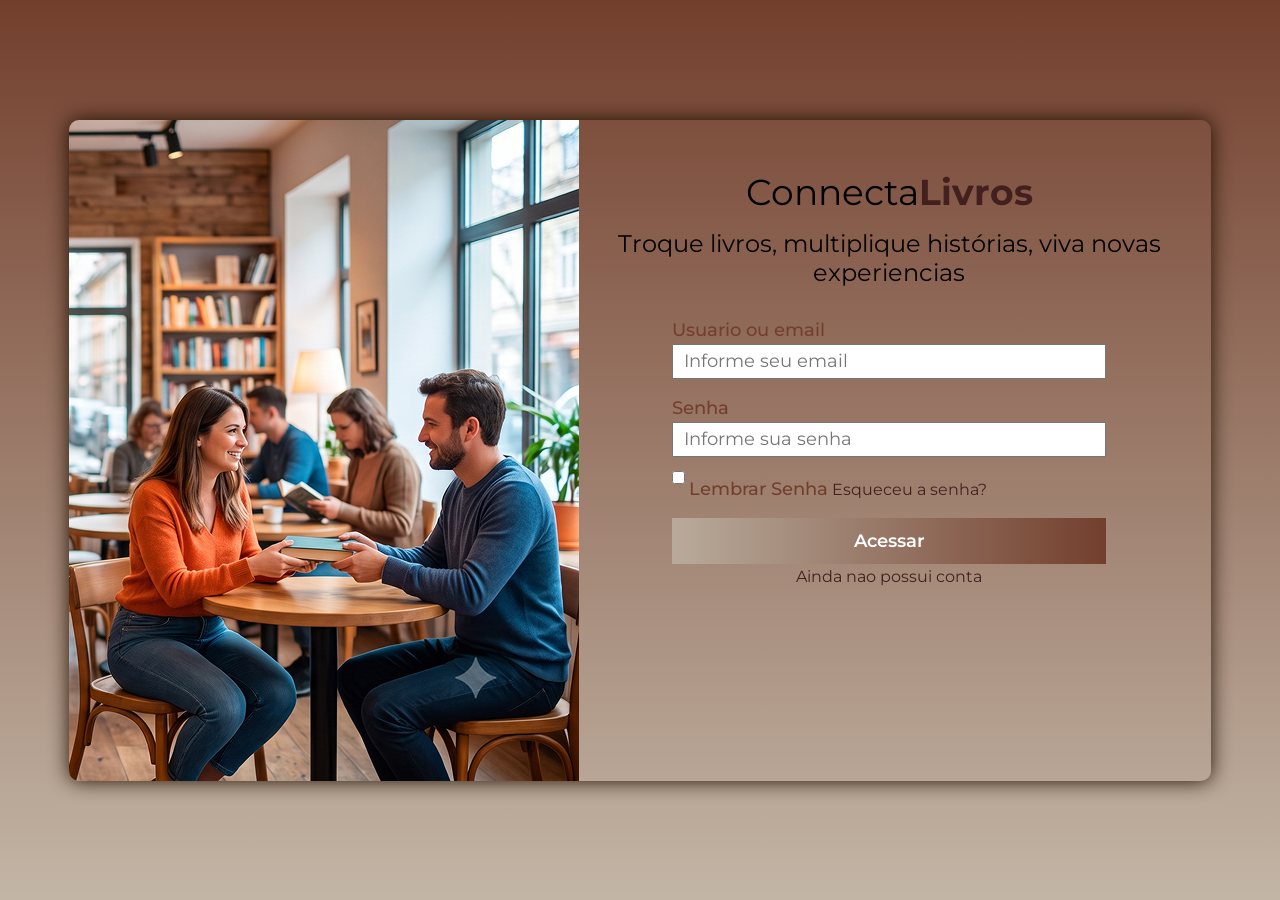
<file: login.html>
<!DOCTYPE html>
<html lang="pt-br">
<head>
    <meta charset="UTF-8">
    <meta name="viewport" content="width=device-width, initial-scale=1.0">
    <link rel="stylesheet" href="login.css">
    <title>Área de Login</title>
</head>
<body>

    <main>

        <section class="sessao-imagem">
            <img src="img-livros/tela-login.png" alt="Casal numa livraria">
        </section>
        
        <section class="sessao-login">
            <div class="area-titulo">
                <h1>Connecta<span>Livros</span></h1>
                <h2>Troque livros, multiplique histórias, viva novas experiencias</h2>
            </div>

            <form action="#" method="post" id="form-login">
                <label for="email">Usuario ou email</label>
                <input type="text" id="email" placeholder="Informe seu email">

                <label for="senha">Senha</label>
                <input type="password" id="senha" placeholder="Informe sua senha">

                <div class="link-senha">
                    <input type="checkbox" id="lembrar-senha">
                    <label for="lembrar-senha">Lembrar Senha</label>

                    <a href="#" id="esqueceu-senha">Esqueceu a senha? </a>
                </div>

                <button id="btn-acessar">Acessar</button>
                <a href="#" id="link-nao-conta"> Ainda nao possui conta</a>


            </form>
        </section>


    </main>

    
</body>
</html>
</file>
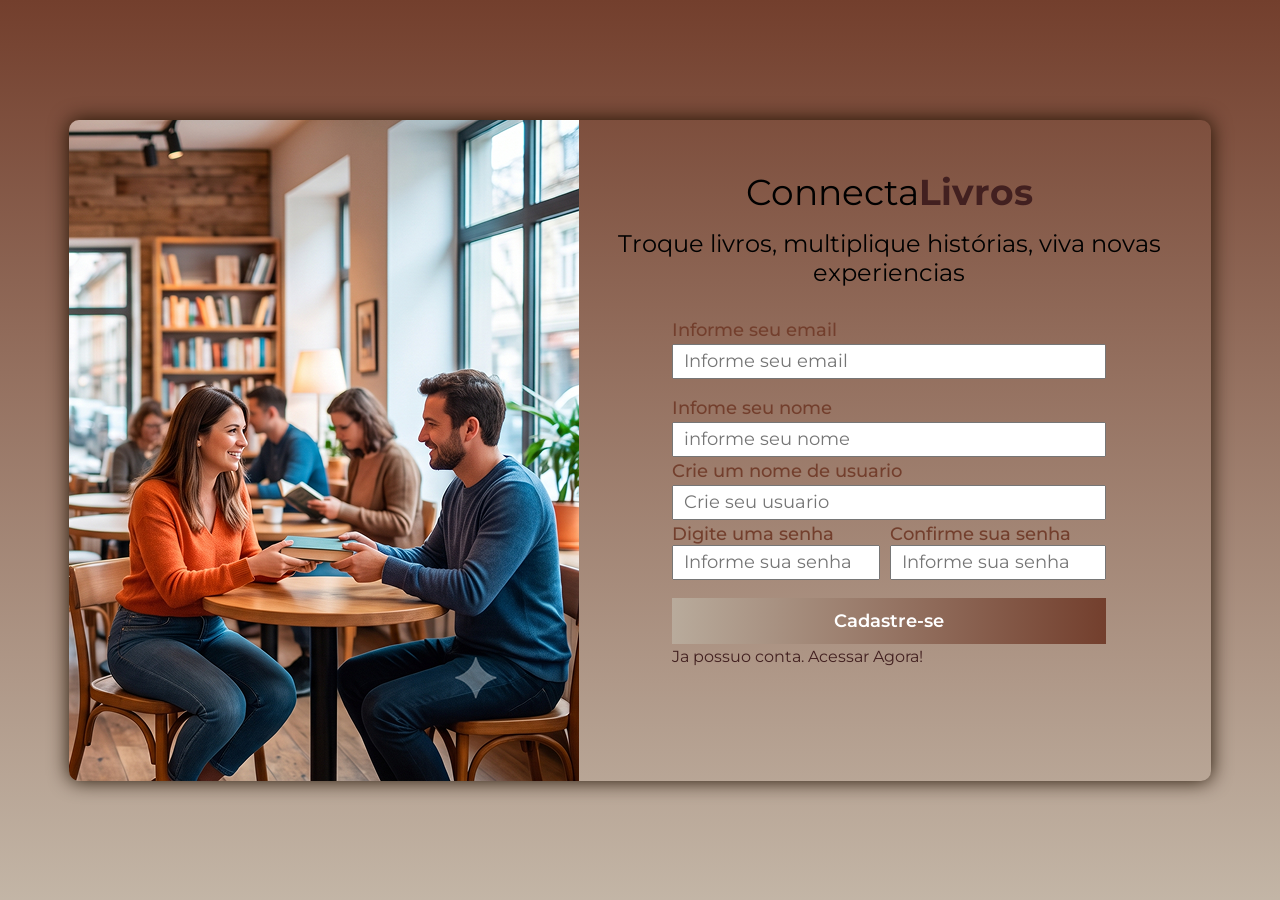
<file: pagina_cadastro.html>
<!DOCTYPE html>
<html lang="pt-br">
<head>
    <meta charset="UTF-8">
    <meta name="viewport" content="width=device-width, initial-scale=1.0">
    <link rel="stylesheet" href="pagina_cadastro.css">
    <title>Cadastro</title>
</head>
<body>

    <main>

        <section class="sessao-imagem">
            <img src="img-livros/tela-login.png" alt="Casal numa livraria">
        </section>
        
        <section class="sessao-login">
            <div class="area-titulo">
                <h1>Connecta<span>Livros</span></h1>
                <h2>Troque livros, multiplique histórias, viva novas experiencias</h2>
            </div>

            <form action="#" method="post" id="form-login">
                <label for="email">Informe seu email</label>
                <input type="text" id="email" placeholder="Informe seu email">

                 <label for="nome">Infome seu nome</label>
                <input type="text" id="nome" placeholder="informe seu nome">

                <label for="user">Crie um nome de usuario</label>
                <input type="text" id="user" placeholder="Crie seu usuario">

            
                <div class="area-senha">
                    <div>
                        <label for="senha">Digite uma senha</label>
                        <input type="password" id="senha" placeholder="Informe sua senha">
                    </div>
                    <div>
                        <label for="confirma-senha">Confirme sua senha</label>
                        <input type="password" id="confirma-senha" placeholder="Informe sua senha">     
                    </div>
                </div>

                <button id="btn-acessar">Cadastre-se</button>
                <a href="#" id="link-ja-conta"> Ja possuo conta. Acessar Agora!</a>


            </form>
        </section>


    </main>

    
</body>
</html>
</file>
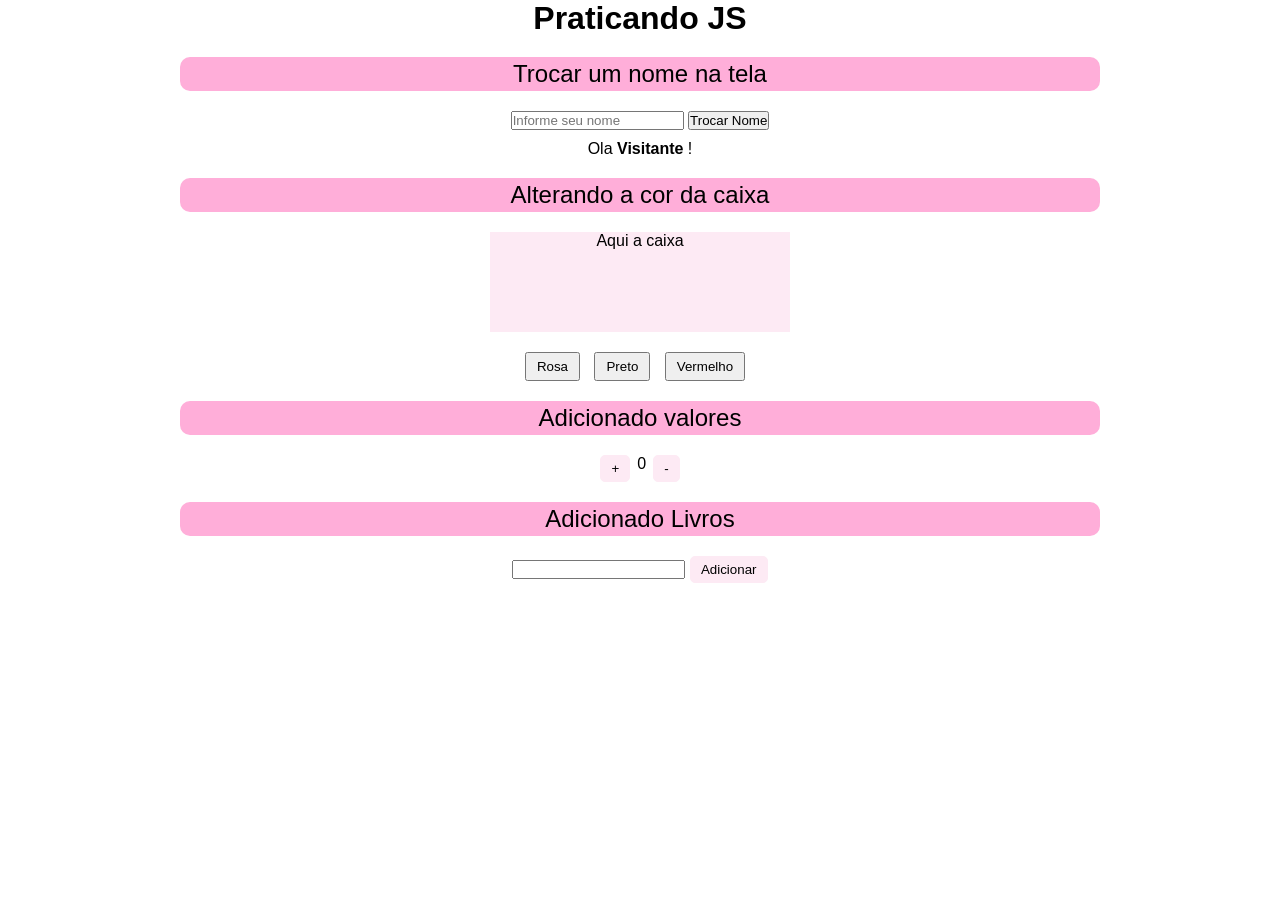
<file: praticando js/home.html>
<!DOCTYPE html>
<html lang="pt-br">
<head>
    <meta charset="UTF-8">
    <meta name="viewport" content="width=device-width, initial-scale=1.0">
    <link rel="stylesheet" href="home.css">
    <title>Praticando Java Script</title>
</head>
<body>

    <main>

        <h1>Praticando JS</h1>
        
   
    <section>

        <h2>Trocar um nome na tela</h2>
        <input type="text" id="nome-entrada" placeholder="Informe seu nome">
        <button id="btn-troca"> Trocar Nome</button>
        <p>Ola <b id="nome-saida"> Visitante </b>!</p>

    </section>

    <section>
        <h2>Alterando a cor da caixa </h2>
        <div id="caixa">Aqui a caixa </div>
        <button id="btn_rosa" class="btn"> Rosa</button>
        <button id="btn_preto" class="btn"> Preto</button>
        <button id="btn_vermelho" class="btn"> Vermelho</button>

    </section>

    <h2>Adicionado valores </h2>
    <section class="area_add_sub">
        <button id="btn_mais"> + </button>
        <p id="valor_real"> 0 </p>
        <button id="btn_menos"> - </button>

    </section>    

    <h2>Adicionado Livros </h2>
    <section class="area_livros">
        <input type="text" id="nome_livros">
        <button id="adiciona_livros"> Adicionar </button>
        <ul id="lista_livros">

        </ul>

    </section>

     </main>
    

        

<script src="script.js"></script>




    
</body>
</html>
</file>
<file: login.css>
@import url(style.css);

*{
    box-sizing: border-box;
}

body{
    background-image: linear-gradient(#733F2D, rgba(83, 44, 0, 0.35));
    width: 100vw;
    height: 100vh;
    display: flex;
    align-items: center;
    justify-content: center;


}

:root{
    --marrom-principal: #733F2D;
    --marrom-claro: #7a5a4f;
    --marrom-escuro: #251712;
    --marrom-avermelhado:#422020;
    --bege:#a77d7d;


}


main{
    width: 1142px;
    height: 661px;
    display: flex;
    box-shadow: 0px 0px 20px #1f1000;
    border-radius: 10px;
    
    
}

img{
    
    border-radius: 10px 0 0  10px;
}


.sessao-imagem{
    width: 510px;
    height: 661px;
    display: flex;
    justify-content: center;
    align-items: center;
}

.sessao-login{
    height: 673px;
    width: 620px ;
    display: flex;
    align-items: center;
    flex-direction: column;

}

.area-titulo{
    text-align: center;
}

.area-titulo h1, span{
    font-size: 36px;
    padding-bottom: 5px;
}


.area-titulo h2{
    font-size: 24px;
}

form{
    display: flex;
    flex-direction: column;
    width: 434px;
    gap: 3px;
    margin-top: 32px;
}

form input{
    height: 35px;
    padding: 5px 10px;
    font-size: 18px;
}

#email{
    margin-bottom: 15px;
}

button{ 
    margin-top: 15px;
    padding: 12px;
    font-size: 18px;
    background-image: linear-gradient( to left, #733F2D, rgba(83, 44, 0, 0.35));
    border: none;
    color: #FFF;
    font-size: 18px;
    font-weight: 600;
}

form label{
    color: #733F2D;
    font-size: 18px;
    font-weight: 500;
}

.links-senha{
    display: flex;
    align-items: center;
    justify-content: space-between;

}

.links-senha label {
    position: relative;
    right: 75px;
}

.links-senha label, input, a{
    color: #422020;
}

section a:hover{
    color: #422020;
    font-weight: 600;
}

#link-nao-conta{
    text-align: center;
}
</file>
<file: pagina_cadastro.css>
@import url(login.css);

.area-senha{

    display: flex;
    gap: 10px;

}

.area-senha input{
    width: 100%;
}
</file>
<file: praticando js/home.css>
*{

    margin: 0;
    padding: 0;
    font-family: 'Franklin Gothic Medium', 'Arial Narrow', Arial, sans-serif;

}

body{
    width: 100vw;
    height: 100vh;

}

main{

    margin: 0 auto;
    width: 75vw;
    text-align: center;
}

h2{
    background-color:rgb(255, 174, 217);
    border-radius: 10px;
    font-weight: 400;
    margin: 20px;
    padding: 3px;
}

input{
    margin-bottom: 10px;
}

#caixa{
    width: 300px;
    height: 100px;
    background-color: rgb(253, 234, 244);
    margin: 20px auto;
}

.btn{
    padding: 5px 10px;
    margin-right: 10px;

}

.area_add_sub{
    display: flex;
    justify-content: center;
    gap: 7px;
}

.area_add_sub button{
    padding: 5px 10px;
    background-color: rgb(253, 234, 244);
    border: 1px solid  rgb(253, 234, 244);
    color: rgb(0, 0, 0);
    border-radius: 5px;
    margin-bottom: 0px;
}

.area_add_sub button:hover{
    background-color: rgb(211, 162, 187);
}

.area_livros{
    margin: 10px auto;
}

.area_livros button{
    padding: 5px 10px;
    background-color: rgb(253, 234, 244);
    border: 1px solid  rgb(253, 234, 244);
    color: rgb(0, 0, 0);
    border-radius: 5px;
    margin-bottom: 0px;
}

.area_livros button:hover{
    background-color: rgb(211, 162, 187);
}
</file>
